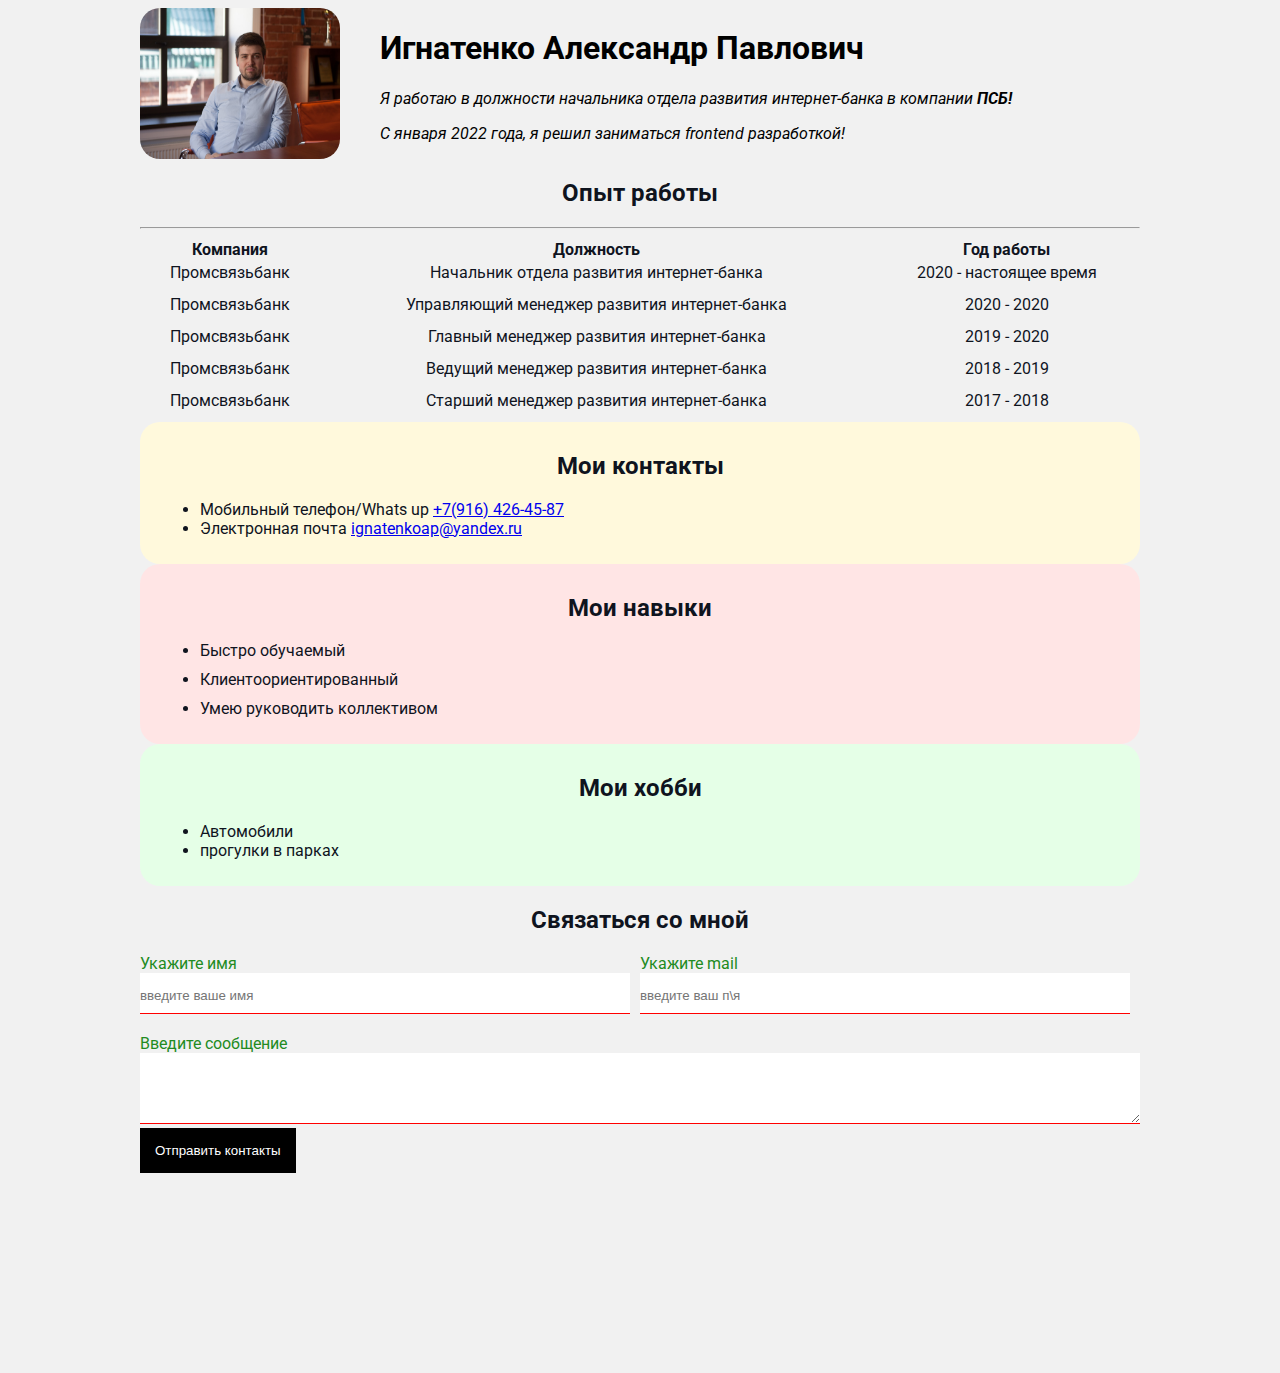
<file: index.html>
<!DOCTYPE html>
<html>
  <head>
    <meta charset="UTF-8" />
    <title>Резюме Игнатенко Александр</title>
    <link rel="stylesheet" href="styles.css">
  </head>
  <body>
    <div class="container">
 <div class="info">
   <img src="avka.jpg" alt="тут должно быть мое фото" class="avatar"/>
  
        <div class="info-text"><h1>Игнатенко Александр Павлович</h1>
    <p>
      Я работаю в должности начальника отдела развития интернет-банка в компании
      <strong>ПСБ!</strong>
    </p>
    <p>С января 2022 года, я решил заниматься frontend разработкой!</p>
  </div>
  </div>
    <h2>Опыт работы</h2>
    <table class="table">
      <tr>
        <th>Компания</th>
        <th>Должность</th>
        <th>Год работы</th>
      </tr>
      <tr>
          <td>Промсвязьбанк</td>
          <td>Начальник отдела развития интернет-банка</td>
          <td>2020 - настоящее время</td>
      </tr>
      <tr>
        <td>Промсвязьбанк</td>
        <td>Управляющий менеджер развития интернет-банка</td>
        <td>2020 - 2020</td>
      </tr>
      <tr>
        <td>Промсвязьбанк</td>
        <td>Главный менеджер развития интернет-банка</td>
        <td>2019 - 2020</td>
      </tr>
      <tr>
        <td>Промсвязьбанк</td>
        <td>Ведущий менеджер развития интернет-банка</td>
        <td>2018 - 2019</td>
      </tr>
      <tr>
        <td>Промсвязьбанк</td>
        <td>Старший менеджер развития интернет-банка</td>
        <td>2017 - 2018</td>
      </tr>
      <hr />
    </table>
    
    <div class="card bg-yellow">
    <div class="contact">
      <h2>Мои контакты</h2>
    <ul>
<li>Мобильный телефон/Whats up <a href="tel:+79164264587">+7(916) 426-45-87</a></li>
<li>Электронная почта <a href="mailto:ignatenkoap@yandex.ru">ignatenkoap@yandex.ru</a> </li>
</ul>
</div>
</div>
<div class="card bg-red">
    <h2>Мои навыки</h2>
    <ul class="list_ul">
      <li>Быстро обучаемый</li>
      <li>Клиентоориентированный</li>
      <li>Умею руководить коллективом</li>
    </ul>
  </div>
  <div class="card bg-green">
    <h2>Мои хобби</h2>
    <ul class="list_ol">
      <li>Автомобили</li>
      <li>прогулки в парках</li>
    </ul>
  </div>
  
  <h2>Связаться со мной</h2>
 <form action="/">
   <div class="row">
   <div class="form-group">
  <label for="name">Укажите имя</label>
  <input type="name" placeholder="введите ваше имя"></div>
  <div class="form-group">
  <label for="mail">Укажите mail</label>
  <input type="mail" placeholder="введите ваш п\я"></div>
</div>
  <div class="form-group">
  <label for="text">Введите сообщение</label>
  <textarea name="text" id="" cols="10" rows="3"></textarea>
</div>

<input class="btn" type="submit" value="Отправить контакты">
</form>
  
<!-- <div class="position">
  <div class="box"></div>
</div> -->


  <div style="margin-bottom: 200px;">
  </div>
  </body>
</html>
</file>
<file: styles.css>
@import url('https://fonts.googleapis.com/css2?family=Roboto&display=swap');
body{
    background: #f1f1f1;
color: #0f141e;
font: normal 16px 'Roboto', sans-serif;

}

.avatar{
    width: 200px;
border-radius: 20px;
}

.info p{
    color: black;
    margin 0px 0px;
    font-style: italic;
    /* text-decoration: underline; */
}

.info{
    margin-bottom: 20px;
    display: flex;
}

@media (max-width: 700px){
   .info{
       text-align: center;
       display: block;
   } 
}

.info h1{
    color: black;
}

.container{
    max-width: 1000px;
    margin: auto;
    
}

.container h2{
    text-align: center;
}

.boxmodel div{
    float: left;
background: black;
height: 200px;
width: 25%;
border: 4px solid red;
/* box-sizing: border-box; */
}

.bg-yellow{
    background: #fff9dc;

}

.bg-green{
    background: #e5ffe7;
}

.bg-red{
    background: #ffe5e5;
    
}

.card {
    padding: 10px 20px;
    margin-top: 0px;
    border-radius: 20px;
}


.list_ul{
padding: 10x 5px;
}

.list_ul li{
    margin-bottom: 10px;
}

.table {
    width: 100%;
}

.table td{
    padding-bottom: 10px;
    text-align: center;
}

.table th{
    text-align: center;
    }

/* .table td:nth-child(1){
    color: red;
} */

.contact h2{
text-align: center;   
}

.form-group label {
    display: block;
    font-size: 16px;
    color: forestgreen;
}

.form-group input,.form-group textarea {
    width: 100%;
    box-sizing: border-box;
    border: none;
    /* background: transparent; */
    border-bottom: 1px solid red;
    color: black;
    padding: 15px 0px 10px;
    outline-color: red;
    font-family: sans-serif;
}

.row{
    display: flex;
    margin-bottom: 20px;
}

.row >.form-group {
    width: 50%;
    padding-right: 10px;
}

.info-text {
margin-left: 40px;
}

.btn{
    background: black;
    color: white;
    border: none;
    padding: 15px 15px;
    cursor: pointer;
}

.btn:hover {
    opacity: 0.7;
}

.position {
position: relative;
border: 4px solid black;
margin-top: 40px;
padding: 20px;
height: 400px;
}

.box {
    bottom: 50px;
    right: 50px;
    position: fixed;
    width: 50px;
    height: 50px;
    background: lightcoral;
    border-radius: 50%;
}
</file>
